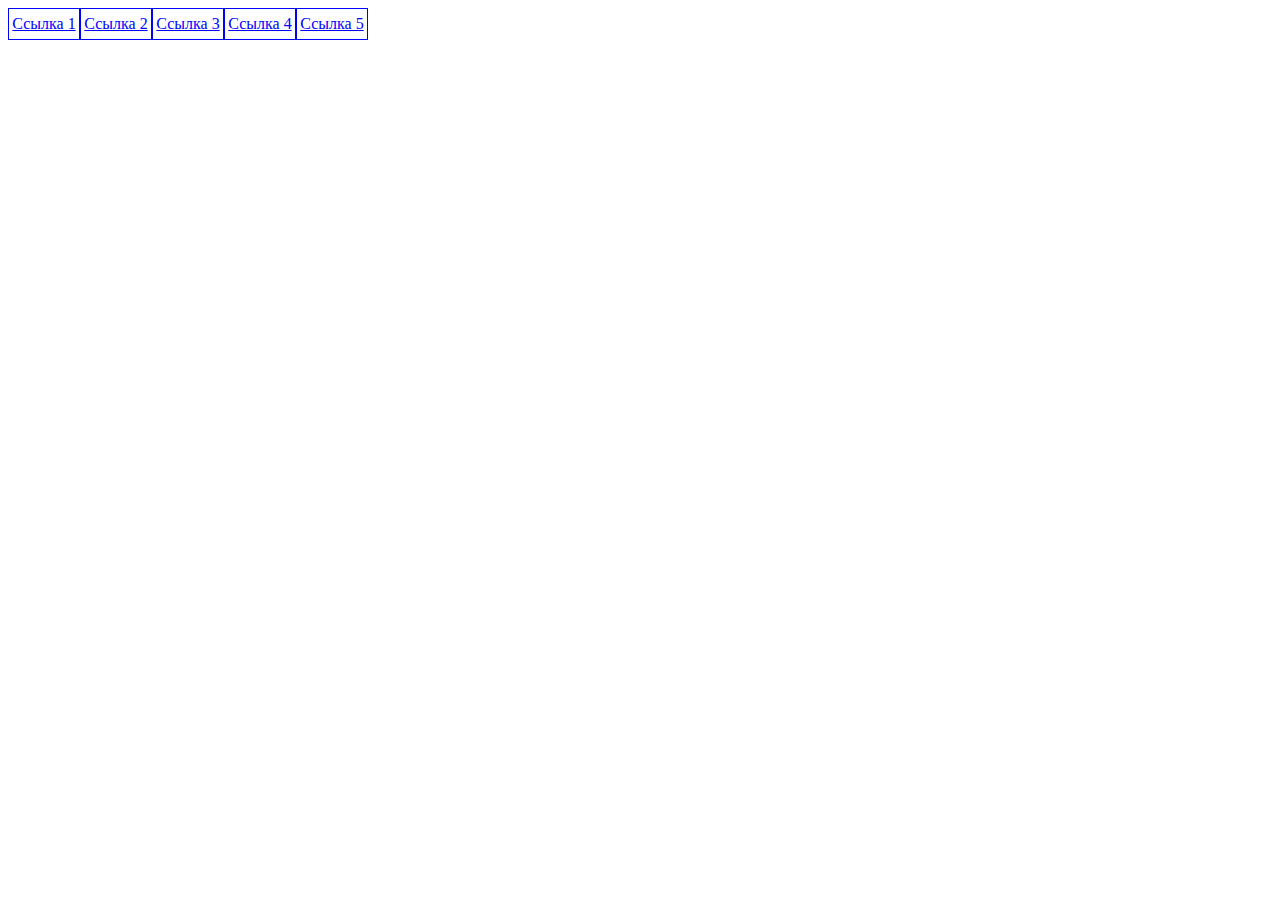
<file: index.html>
<html>
    <head><link rel="stylesheet"  href="style.css"></head>
    <body>
        <div class="links">
            <a href="" class="link">Ссылка 1</a>
            <a href="" class="link">Ссылка 2</a>
            <a href="" class="link">Ссылка 3</a>
            <a href="" class="link">Ссылка 4</a>
            <a href="" class="link">Ссылка 5</a>
        </div>
    </body>
</html>
</file>
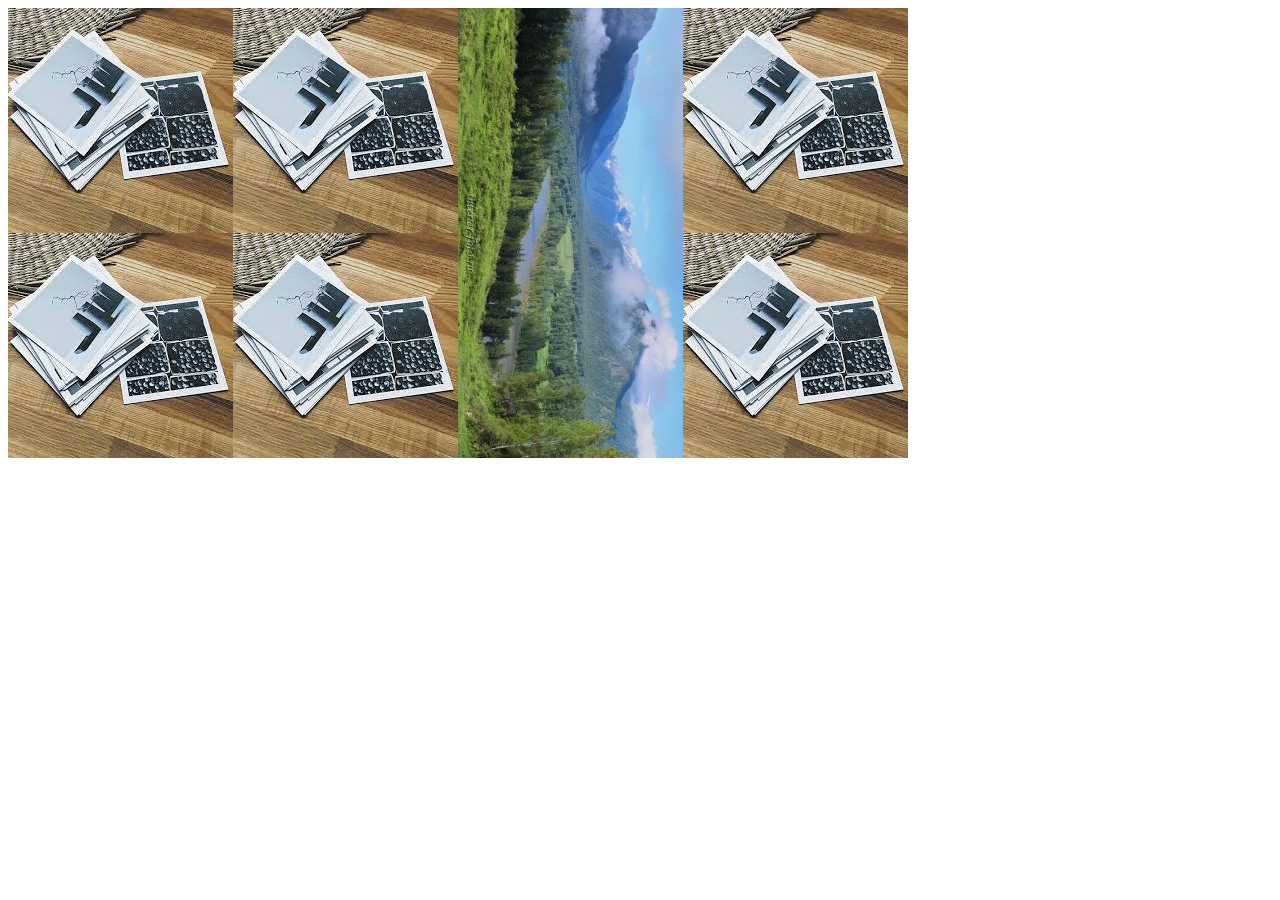
<file: HW10/index.html>
<html>
    <head>
        <link rel="stylesheet" href="style.css">
    </head>
    <body>
        <div class="grid">
            <div class="grid__item"><img src="images/загружено.jfif" alt=""></div>
            <div class="grid__item"><img src="images/загружено.jfif" alt=""></div>
            <div class="grid__item"><img src="images/panoramnaya-fotografiya-66071.jpg" alt=""></div>
            <div class="grid__item"><img src="images/загружено.jfif" alt=""></div>
            <div class="grid__item"><img src="images/загружено.jfif" alt=""></div>
            <div class="grid__item"><img src="images/загружено.jfif" alt=""></div>
            <div class="grid__item"><img src="images/загружено.jfif" alt=""></div>
            <!-- <div class="grid__item"><img src="images/загружено.jfif" alt=""></div> -->
        </div>
    </body>
</html>
</file>
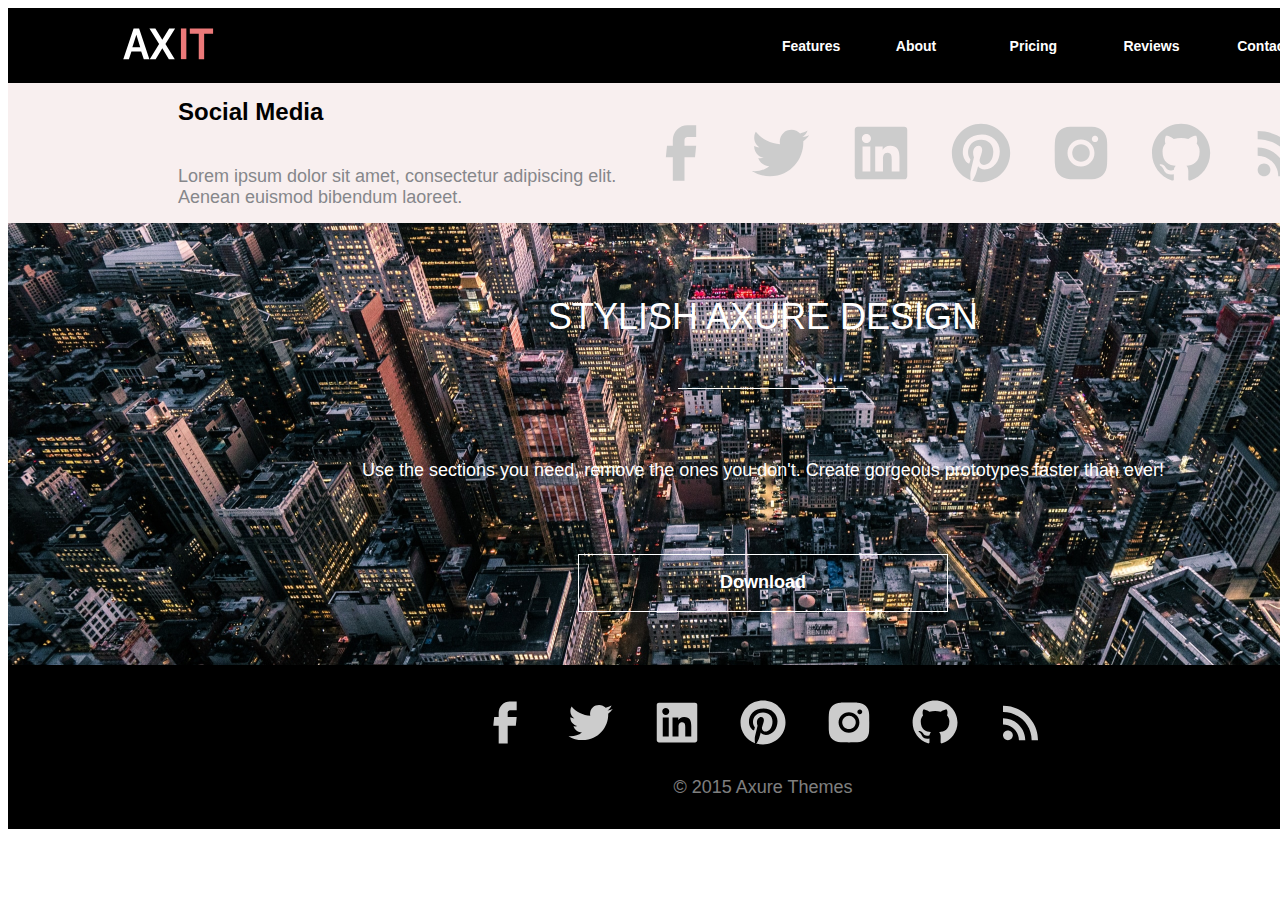
<file: HW7/index.html>
<html>
    <head><link rel="stylesheet" href="style.css"></head>
    <body>
        <header class="header">
            <div class="header-images">
                <img src="images/AXIT.svg" alt="" class="header-images__AX">
                <img src="images/AXIT (1).svg" alt="" class="header-images__IT">
            </div>
            <div class="header-nav">
                
                <a href="" class="header-nav__item">Features</a>
                <a href="" class="header-nav__item">About</a>
                <a href="" class="header-nav__item">Pricing</a>
                <a href="" class="header-nav__item">Reviews</a>
                <a href="" class="header-nav__item">Contact</a>
            </div>
        </header>
        <div class="main">
            <div class="main-media">
                <div class="social">
                <h2 class="main-media__title">
                    Social Media
                </h2>
                <h5 class="main-media__text">
                    Lorem ipsum dolor sit amet, consectetur adipiscing elit. <br>
                    Aenean euismod bibendum laoreet.
                </h5>
            </div>
            <div class="main-media__images">
                <img src="images/facebook_icon.svg" alt="" class="main-media__images_item">
                <img src="images/twitter_icon.svg" alt="" class="main-media__images_item">
                <img src="images/linkedin_icon.svg" alt="" class="main-media__images_item">
                <img src="images/pinterest_icon.svg" alt="" class="main-media__images_item">
                <img src="images/instagram_icon.svg" alt="" class="main-media__images_item">
                <img src="images/github_icon.svg" alt="" class="main-media__images_item">
                <img src="images/rss_icon.svg" alt="" class="main-media__images_item">
            </div>
            </div>
             <div class="main-banner__black">
           <div class="main-banner">
           
            <h2 class="main-banner__title">STYLISH AXURE DESIGN</h2>
            <div class="main-banner__underline"></div>
            <h5 class="main-banner__text">Use the sections you need, remove the ones you don't.  Create gorgeous prototypes faster than ever!</h5>
            <button class="main-banner__btn">Download</button>
           </div></div>
            </div>
            
        </div>
        <div class="footer">
            <div class="footer-media__images">
                <img src="images/facebook_icon.svg" alt="" class="footer-media__images_item">
                <img src="images/twitter_icon.svg" alt="" class="footer-media__images_item">
                <img src="images/linkedin_icon.svg" alt="" class="footer-media__images_item">
                <img src="images/pinterest_icon.svg" alt="" class="footer-media__images_item">
                <img src="images/instagram_icon.svg" alt="" class="footer-media__images_item">
                <img src="images/github_icon.svg" alt="" class="footer-media__images_item">
                <img src="images/rss_icon.svg" alt="" class="footer-media__images_item">
            </div>
            <div class="footer__text">
                © 2015 Axure Themes
            </div>
        </div>
    </body>
</html>
</file>
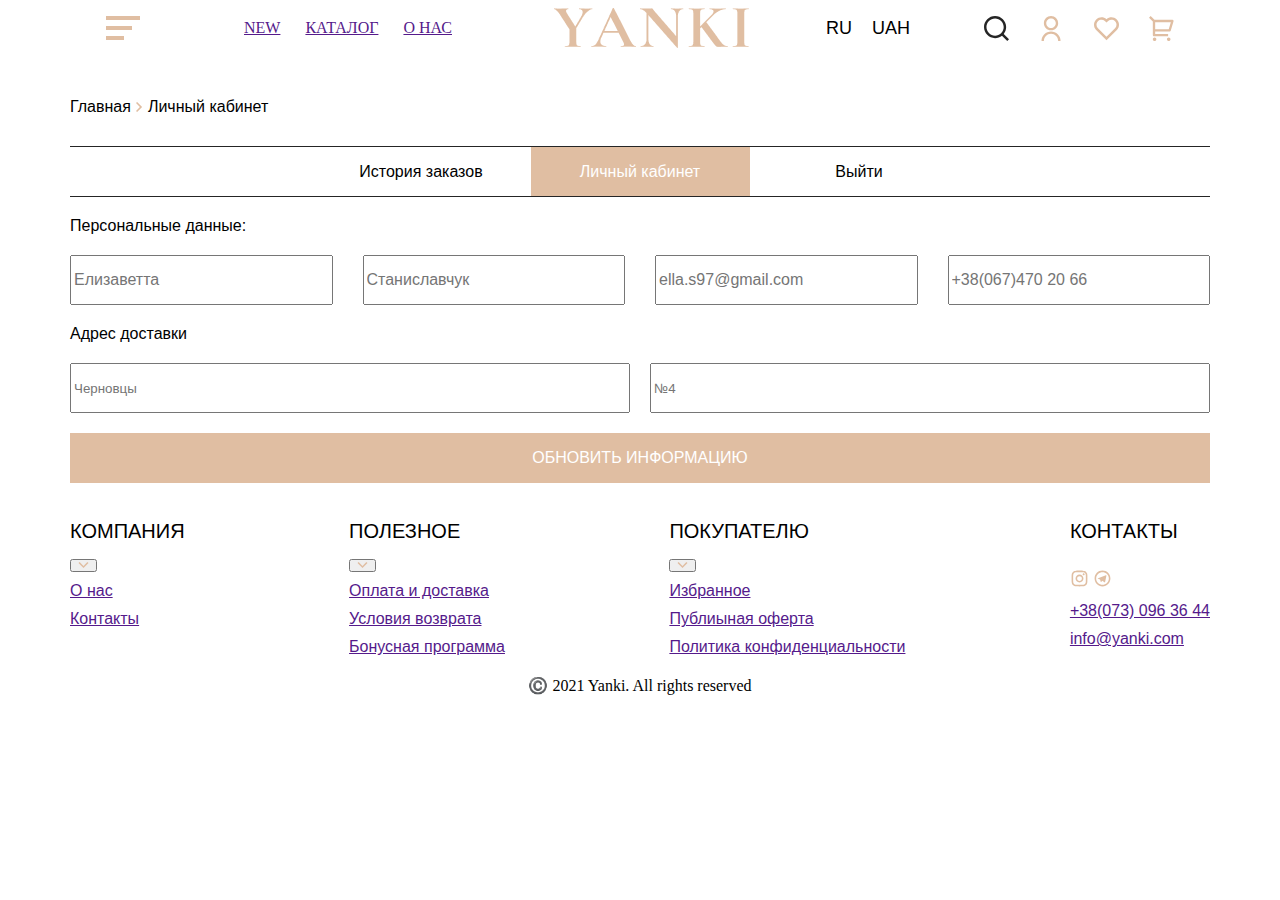
<file: HW9/index.html>
<html>
    <head>
        <link rel="stylesheet" href="style.css">
        <meta>
    </head>
    <body>
        <div class="main">
            <div class="header">
                <img src="images/Group 1.svg" alt="" class="header__burger">
                <div class="header__nav">
                    <a href="" class="header__nav_link">NEW</a>
                    <a href="" class="header__nav_link">КАТАЛОГ</a>
                    <a href="" class="header__nav_link">О НАС</a>
                </div>
                <img src="images/YANKI.png" alt="" class="header__name">
                <div class="header__menu">
                    <div class="header__menu_lng">RU</div>
                    <div class="header__menu_money">UAH</div>
                </div>
                <div class="header__images">
                    <img src="images/Group 2.svg" alt="" class="header__images_item lup">
                    <img src="images/Frame.svg" alt="" class="header__images_item person">
                    <img src="images/Frame (1).svg" alt="" class="header__images_item">
                    <img src="images/Frame (2).svg" alt="" class="header__images_item">
                </div>
            </div>
            <div class="content">
                <div class="path">
                    <div class="path__gl">Главная</div>
                    <img src="images/Vector (9).svg" alt="" class="path__img">
                    <div class="path__lk">Личный кабинет</div>
                </div>
                <div class="main__buttons">
                    <div class="main__btn">История заказов</div>
                    <div class="main__btn main__btn_active">Личный кабинет</div>
                    <div class="main__btn">Выйти</div>
                </div>
            </div>
            <div class="personal">
                <div class="personal__text">Персональные данные:</div>
                <div class="personal__inputs">
                    <input class="input" type="text" placeholder="Елизаветта">
                    <input class="input" type="text" placeholder="Станиславчук">

                    <input class="input" type="text" placeholder="ella.s97@gmail.com">
                    <input class="input" type="text" placeholder="+38(067)470 20 66">

                </div>
            </div>
            <div class="adress">
                <div class="adress__text">Адрес доставки</div>
                <div class="adress__inputs">
                    <input class="adress__inputs_item" type="text" placeholder="Черновцы">
                    <input class="adress__inputs_item" type="text" placeholder="№4">

                </div>
            </div>
            <button class="main__button">ОБНОВИТЬ ИНФОРМАЦИЮ</button>
            <div class="footer">
                <div class="footer__col">
                    <div class="footer__col_name-row">
                        <h2 class="footer__col_name">КОМПАНИЯ</h2>
                        <button class="btn"> <img src="images/Vector (13).svg" alt="" class="footer__col_name-row-img"></button>                    </div>
                    <a href="" class="footer__col_item">О нас</a>
                    <a href="" class="footer__col_item">Контакты</a>
                </div>
                
                    <div class="footer__col">
                        <div class="footer__col_name-row">
                            <h2 class="footer__col_name">ПОЛЕЗНОЕ</h2>
                            <button class="btn"> <img src="images/Vector (13).svg" alt="" class="footer__col_name-row-img"></button>                        </div>
                        <a href="" class="footer__col_item">Оплата и доставка</a>
                        <a href="" class="footer__col_item">Условия возврата</a>
                        <a href="" class="footer__col_item">Бонусная программа</a>

                    </div>
        
                
                    <div class="footer__col">
                        <div class="footer__col_name-row">
                            <h2 class="footer__col_name">ПОКУПАТЕЛЮ</h2>
                           <button class="btn"> <img src="images/Vector (13).svg" alt="" class="footer__col_name-row-img"></button>
                        </div>
                        <a href="" class="footer__col_item">Избранное</a>
                        <a href="" class="footer__col_item">Публиыная оферта</a>
                        <a href="" class="footer__col_item">Политика конфиденциальности</a>

                    </div>
                
                <div class="footer__col">
                    <div class="footer__col_name-row footer__col_name-row-kont">
                        <h2 class="footer__col_name footer__col_name-kont">КОНТАКТЫ</h2>
                    </div>
                    <div class="footer__images footer__images-kont">
                        <img src="images/Frame (3).svg" alt="" class="footer__images_item">
                        <img src="images/Frame (4).svg" alt="" class="footer__images_item">
                    </div>
                    <a href="" class="footer__col_item footer__col_item-kont">+38(073) 096 36 44</a>
                    <a href="" class="footer__col_item footer__col_item-kont">info@yanki.com</a>

                </div>
            </div>
            <div class="last__text">©️ 2021 Yanki. All rights reserved</div>
        </div>
    </body>
</html>
</file>
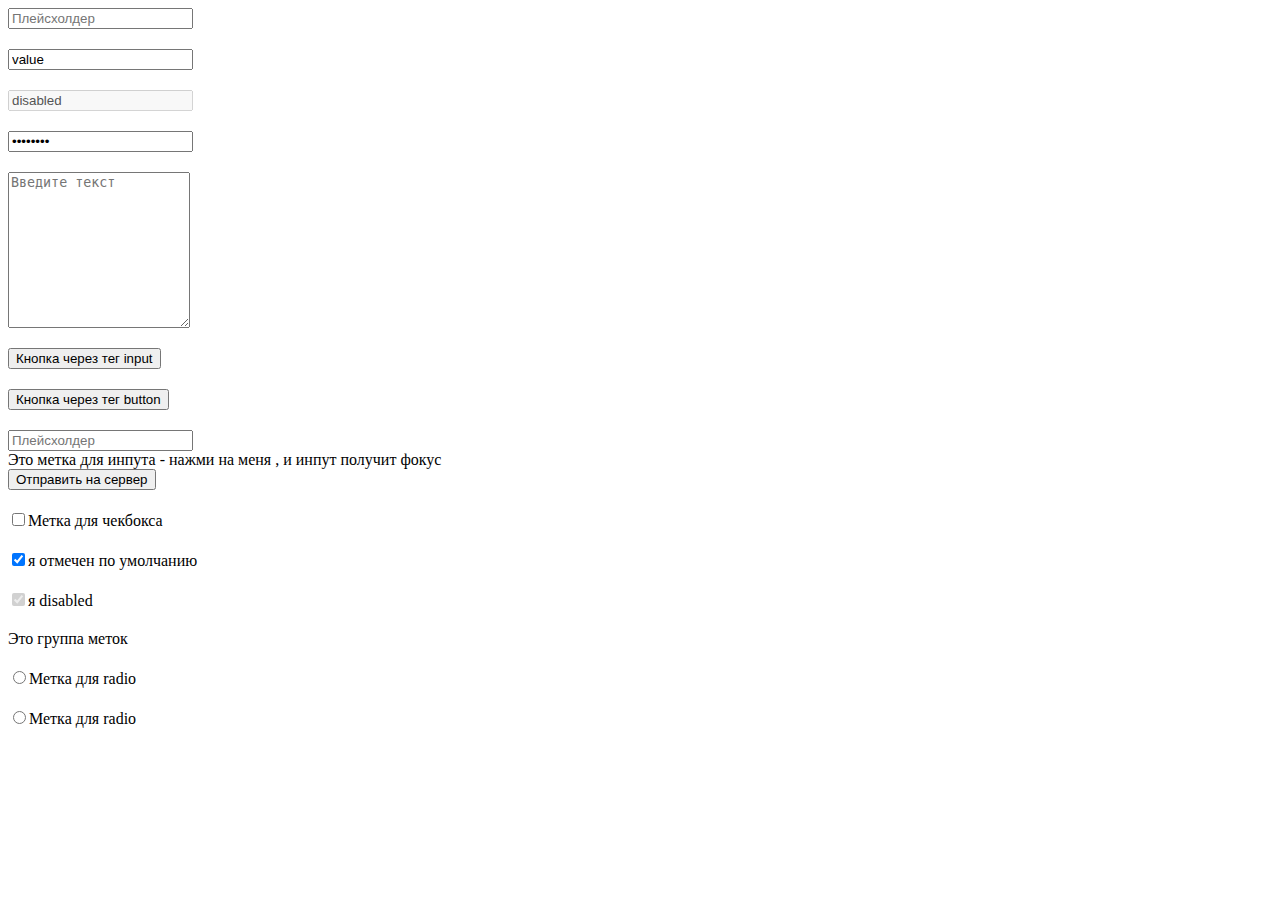
<file: Lesson8/index.html>
<html>
    <head><link rel="stylesheet"  href="style.css"></head>
    <body>
        <div class="main">
            <form action="" class="main-form">
                <div class="form-exemple">
                    <input type="text" name="first" placeholder="Плейсхолдер">
                </div>
                <div class="form-exemple">
                    <input type="text" name="second" value="value">
                </div>
                <div class="form-exemple">
                    <input type="text" name="three" value="disabled" disabled>
                </div>
                <div class="form-exemple">
                    <input type="password" name="four" value="disabled" >
                </div>
                <div class="form-exemple">
                    <textarea name="five" placeholder="Введите текст" id="" cols="20" rows="10"></textarea>
                </div>
                <div class="form-exemple">
                    <input type="button" name="six" value="Кнопка через тег input" >
                </div>
                <div class="form-exemple">
                    <button class="seven">Кнопка через тег button</button>
                </div>
                <div class="main-second">
                    <div class="form-exemple">
                        <input type="text" name="eight" id="eight" placeholder="Плейсхолдер">
                    </div>
                    <label for="eight">Это метка для инпута - нажми на меня , и инпут получит фокус</label>
                    <div class="form-exemple">
                        <button type="submit" name="nine" class="nine"  >Отправить на сервер</button>
                    </div>
                </div>
                <div class="main-theard">
                    <label><input type="checkbox" value="">Метка для чекбокса</label>
                    <label><input type="checkbox" checked>я отмечен по умолчанию</label>
                    <label><input type="checkbox" checked disabled>я disabled</label>
                </div>
                <div class="main-four">
                    <div class="">Это группа меток</div>
                    <label><input type="radio" name="radioGroup">Метка для radio</label>
                    <label><input type="radio" name="radioGroup">Метка для radio</label>
                </div>
            </form>

        </div>
    </body>
</html>
</file>
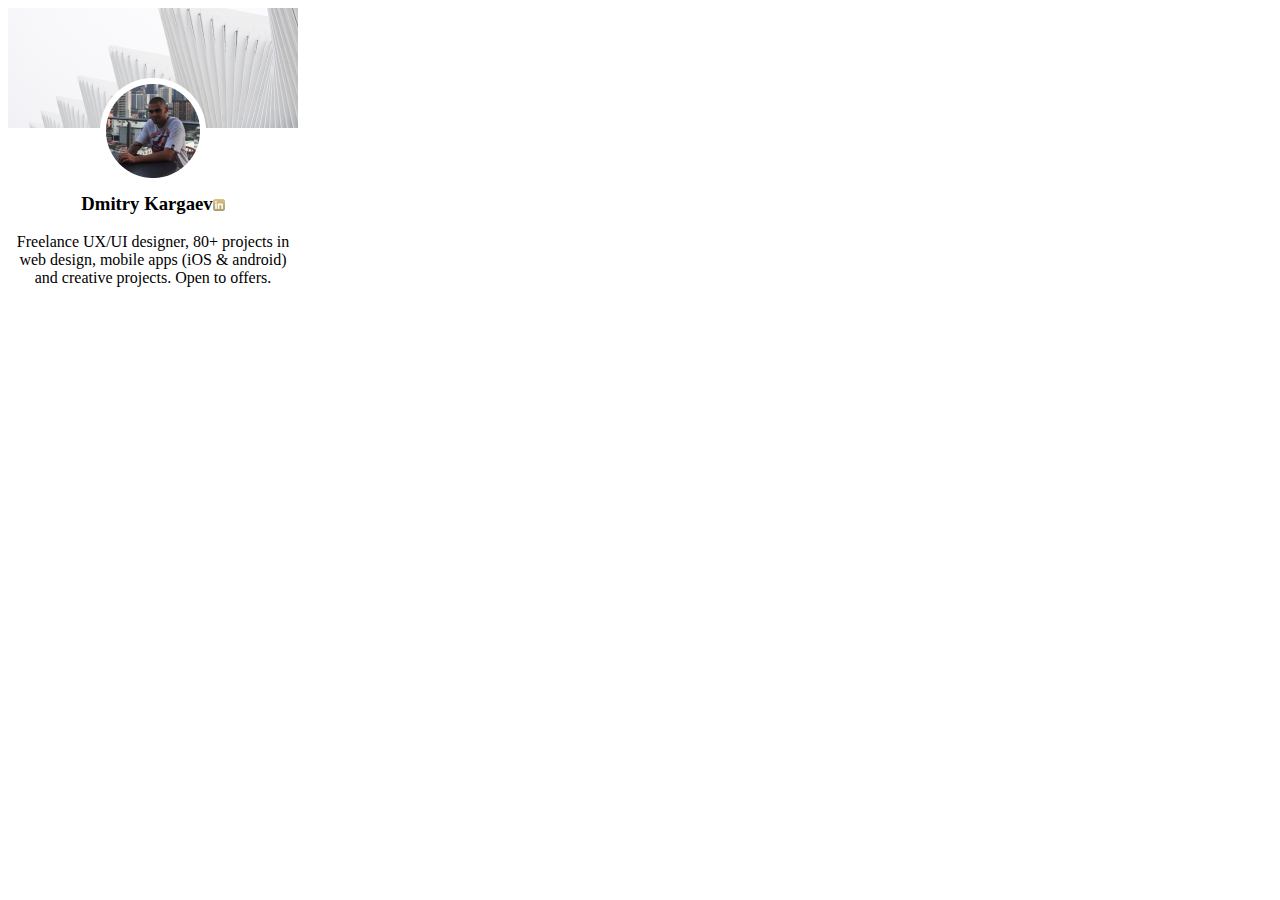
<file: linkedin/index.html>
<html>
    <head><link rel="stylesheet"  href="style.css"></head>
    <body>
        <div class="main">
            <img src="images/Rectangle 3.png" alt="" class="back-img">
            <img src="images/Ellipse.png" alt="" class="ava">
            <div class="main-name">
                <h3 class="name">Dmitry Kargaev</h3>
                <img src="images/Logo.png" alt="" class="logo">
            </div>
            <div class="descr">Freelance UX/UI designer, 80+ projects in web design, mobile apps (iOS & android) and creative projects. Open to offers.</div>
        </div>
    </body>
</html>
</file>
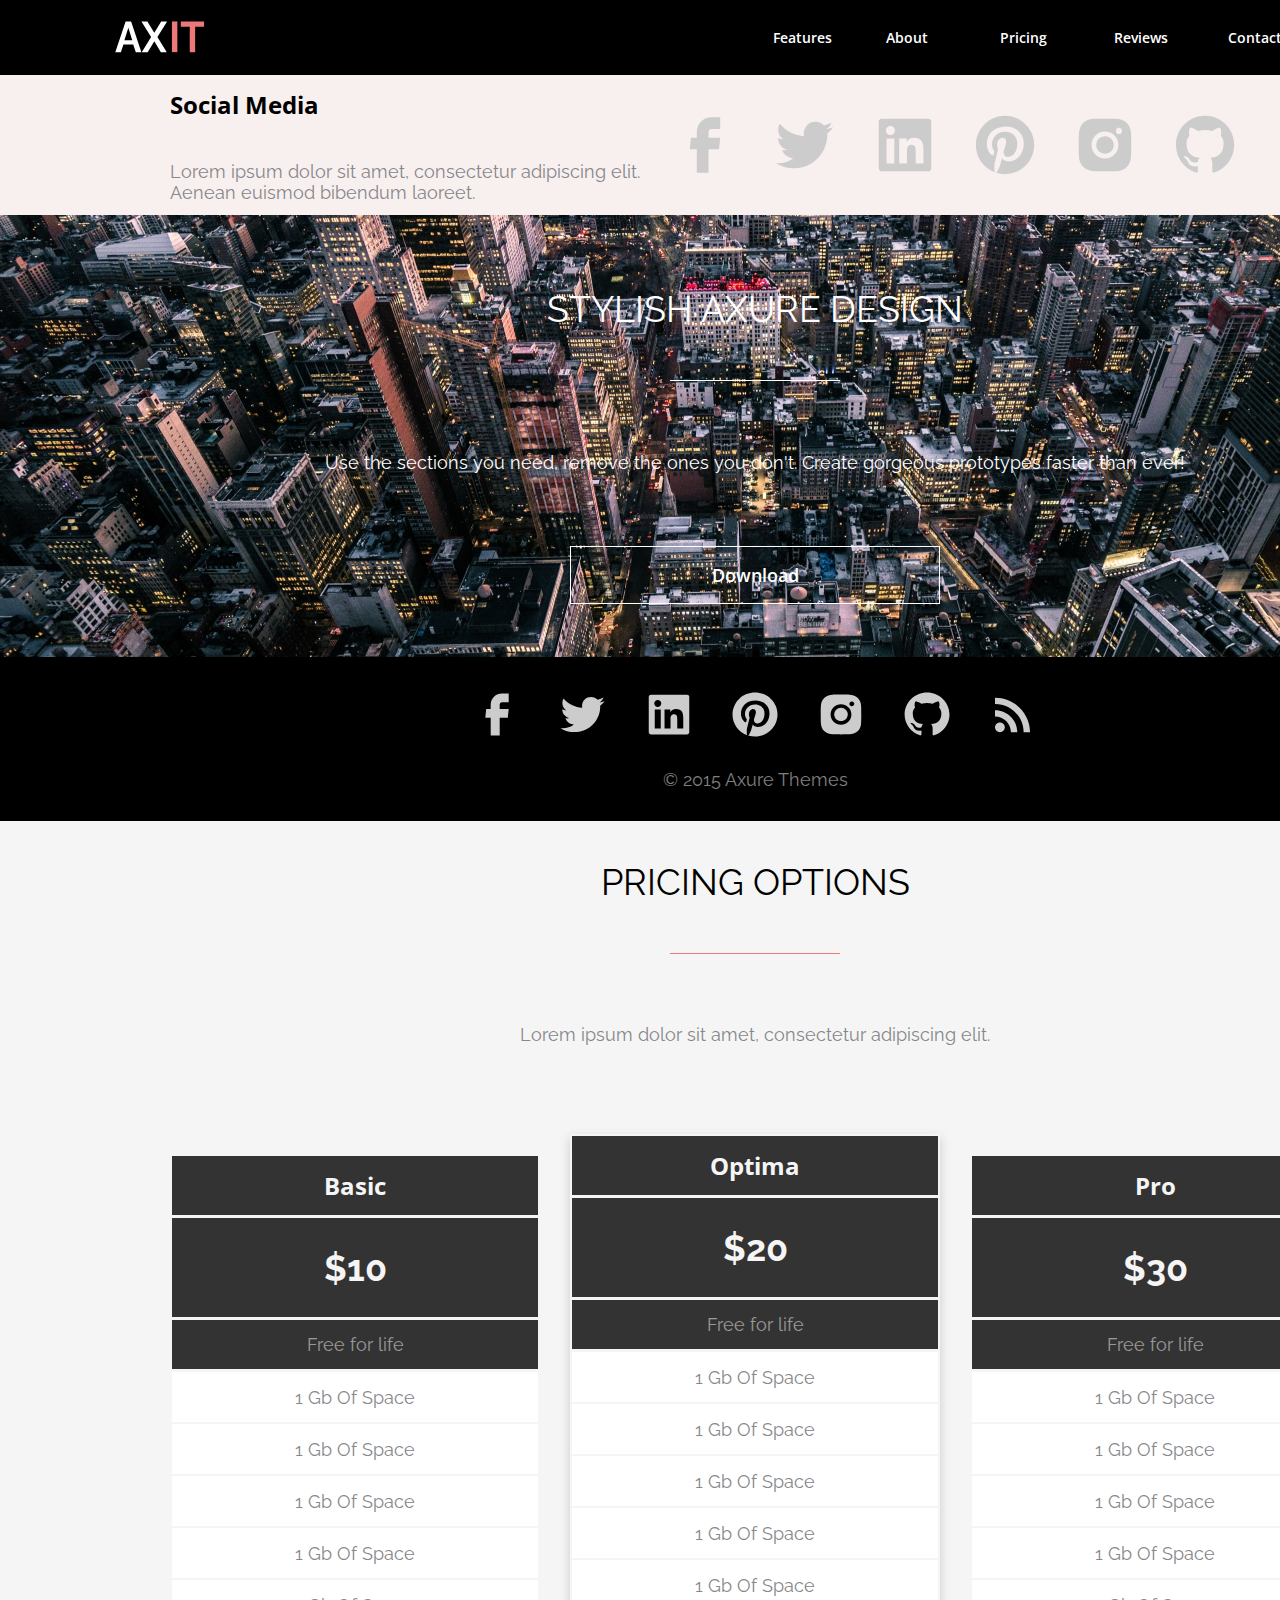
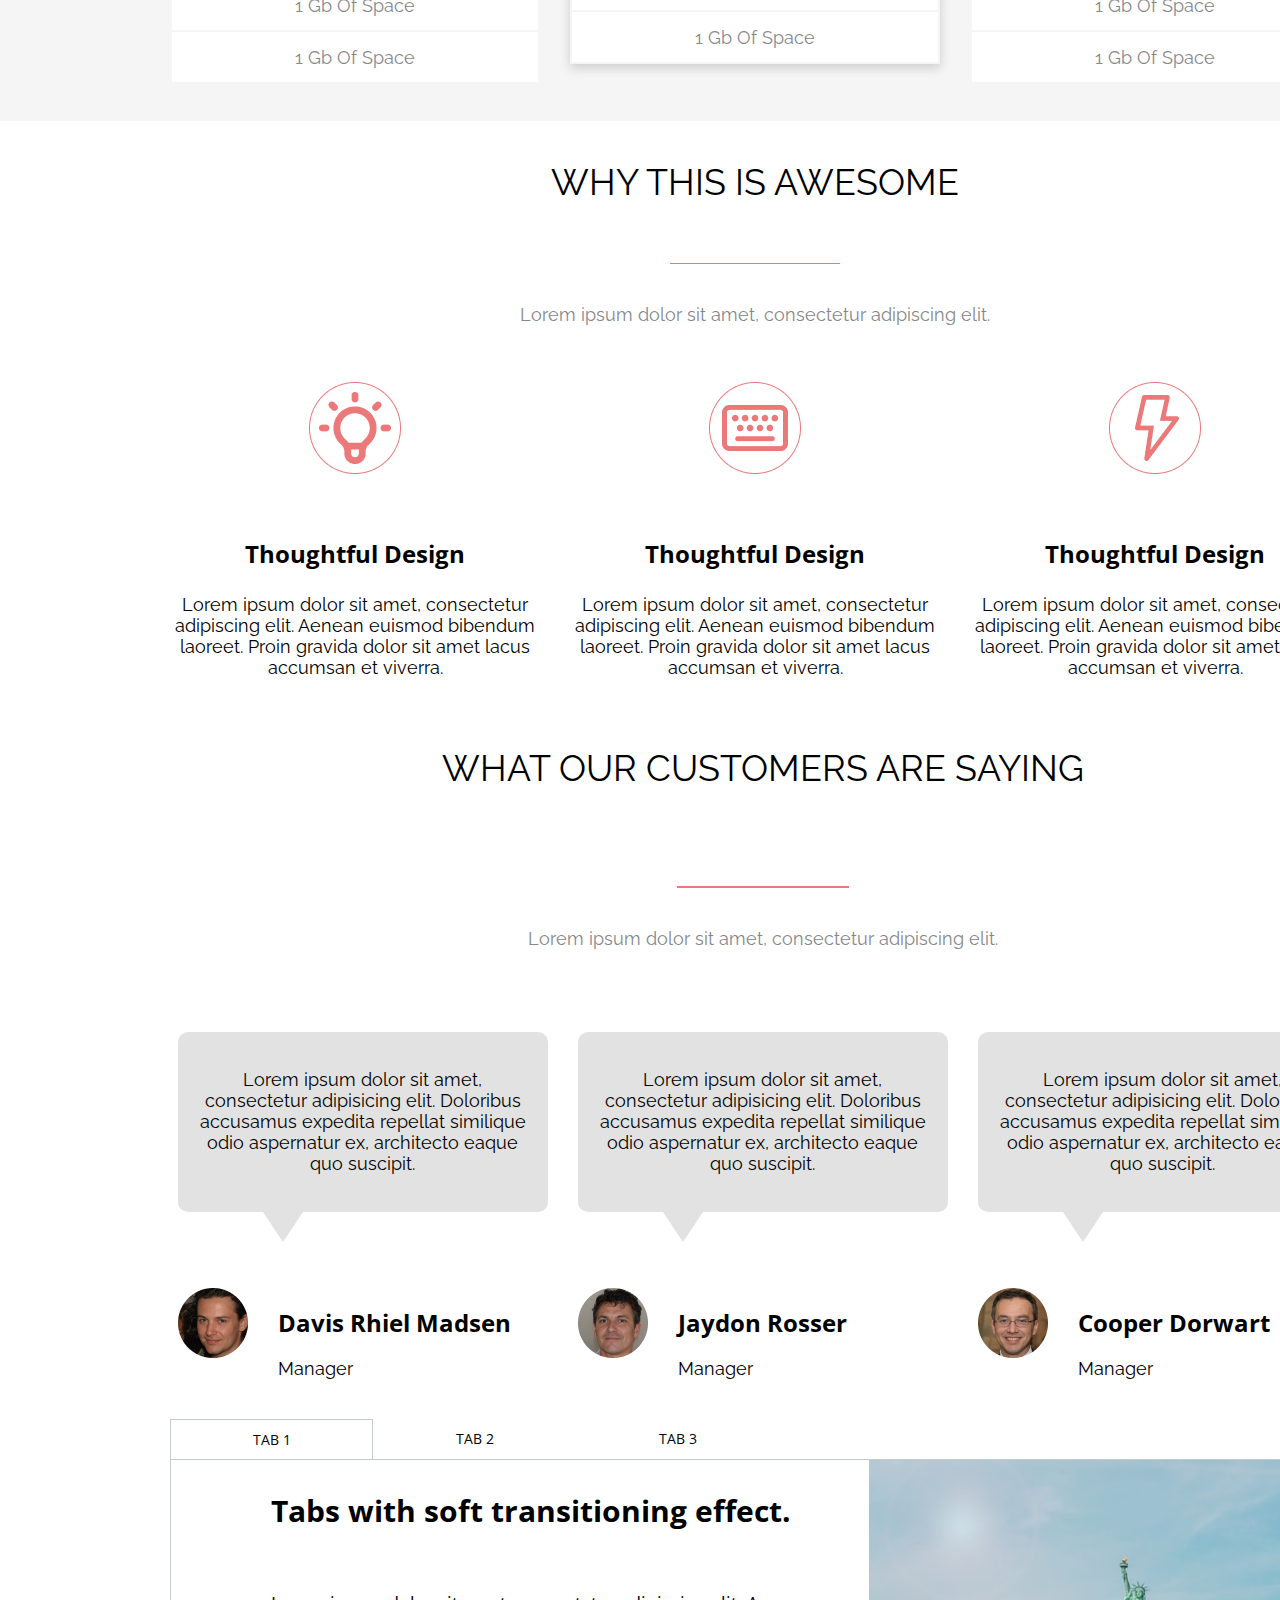
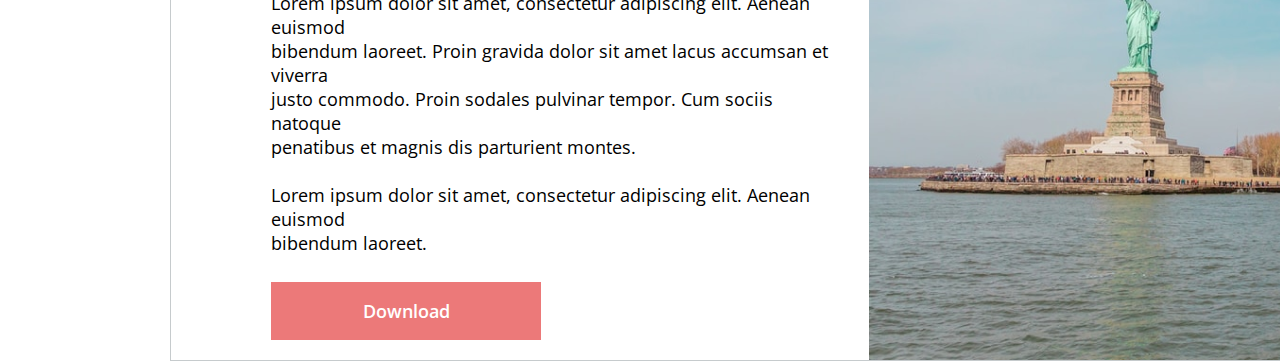
<file: HW9/ex1/index.html>
<html>
    <head><link rel="stylesheet" href="style.css">
        <meta name="viewport" content="width=device-width, initial-scale=1.0"></head>
    <body>
        <header class="header">
            <div class="header-images">
                <img src="images/AXIT.svg" alt="" class="header-images__AX">
                <img src="images/AXIT (1).svg" alt="" class="header-images__IT">
            </div>
            <div class="header-nav">
                
                <a href="" class="header-nav__item">Features</a>
                <a href="" class="header-nav__item">About</a>
                <a href="" class="header-nav__item">Pricing</a>
                <a href="" class="header-nav__item">Reviews</a>
                <a href="" class="header-nav__item">Contact</a>
            </div>
        </header>
        <div class="main">
            <div class="main-media">
                <div class="social">
                <h2 class="main-media__title">
                    Social Media
                </h2>
                <h5 class="main-media__text">
                    Lorem ipsum dolor sit amet, consectetur adipiscing elit. <br>
                    Aenean euismod bibendum laoreet.
                </h5>
            </div>


            <div class="main-media__images">
                <img src="images/facebook_icon.svg" alt="" class="main-media__images_item">
                <img src="images/twitter_icon.svg" alt="" class="main-media__images_item">
                <img src="images/linkedin_icon.svg" alt="" class="main-media__images_item">
                <img src="images/pinterest_icon.svg" alt="" class="main-media__images_item">
                <img src="images/instagram_icon.svg" alt="" class="main-media__images_item">
                <img src="images/github_icon.svg" alt="" class="main-media__images_item">
                <img src="images/rss_icon.svg" alt="" class="main-media__images_item">
            </div>
            </div>
             <div class="main-banner__black">
           <div class="main-banner">
           
            <h2 class="main-banner__title">STYLISH AXURE DESIGN</h2>
            <div class="main-banner__underline"></div>
            <h5 class="main-banner__text">Use the sections you need, remove the ones you don't.  Create gorgeous prototypes faster than ever!</h5>
            <button class="main-banner__btn">Download</button>
           </div></div>
            </div>
            
        </div>
        <div class="footer">
            <div class="footer-media__images">
                <img src="images/facebook_icon.svg" alt="" class="footer-media__images_item">
                <img src="images/twitter_icon.svg" alt="" class="footer-media__images_item">
                <img src="images/linkedin_icon.svg" alt="" class="footer-media__images_item">
                <img src="images/pinterest_icon.svg" alt="" class="footer-media__images_item">
                <img src="images/instagram_icon.svg" alt="" class="footer-media__images_item">
                <img src="images/github_icon.svg" alt="" class="footer-media__images_item">
                <img src="images/rss_icon.svg" alt="" class="footer-media__images_item">
            </div>
            <div class="footer__text">
                © 2015 Axure Themes
            </div>
        </div>
        
        <div class="pricing">
            <h1 class="pricing__title">pricing options</h1>
            <div class="pricing__line"></div>
            <h5 class="pricing__discr">Lorem ipsum dolor sit amet, consectetur adipiscing elit.</h5>
            <div class="pricing__tables">
                <table class="pricing__table pricing__table_non-active">
                    <tr><td class="variant">Basic</td></tr>
                    <tr><td class="price">$10</td></tr>
                    <tr><td class="free">Free for life</td></tr>
                    <tr><td class="row">1 Gb Of Space</td></tr>
                    <tr><td class="row">1 Gb Of Space</td></tr>
                    <tr><td class="row">1 Gb Of Space</td></tr>
                    <tr><td class="row">1 Gb Of Space</td></tr>
                    <tr><td class="row">1 Gb Of Space</td></tr>
                    <tr><td class="row">1 Gb Of Space</td></tr>
                </table>
                <table class="pricing__table pricing__table_active">
                    <tr><td class="variant">Optima</td></tr>
                    <tr><td class="price">$20</td></tr>
                    <tr><td class="free">Free for life</td></tr>
                    <tr><td class="row">1 Gb Of Space</td></tr>
                    <tr><td class="row">1 Gb Of Space</td></tr>
                    <tr><td class="row">1 Gb Of Space</td></tr>
                    <tr><td class="row">1 Gb Of Space</td></tr>
                    <tr><td class="row">1 Gb Of Space</td></tr>
                    <tr><td class="row">1 Gb Of Space</td></tr>
                </table>
                <table class="pricing__table pricing__table_non-active">
                    <tr><td class="variant">Pro</td></tr>
                    <tr><td class="price">$30</td></tr>
                    <tr><td class="free">Free for life</td></tr>
                    <tr><td class="row">1 Gb Of Space</td></tr>
                    <tr><td class="row">1 Gb Of Space</td></tr>
                    <tr><td class="row">1 Gb Of Space</td></tr>
                    <tr><td class="row">1 Gb Of Space</td></tr>
                    <tr><td class="row">1 Gb Of Space</td></tr>
                    <tr><td class="row">1 Gb Of Space</td></tr>
                </table>
            </div>
        </div>

        <div class="why">
            <div class="first">
                <header class="first__header first__header_big">WHY THIS IS AWESOME</header>
                <div class="first__header first__header_sep"></div>
                <p class="first__header first__header_small">Lorem ipsum dolor sit amet, consectetur adipiscing elit.</p>
            </div>
            <div class="second">
                <div class="second-one">
                    <img class="second-one__img second-one__img_lamp" src="images/about_icon_1.png">
                    <h3 class="second-one__h3 second-one__h3_big">Thoughtful Design</h3>
                    <p class="second-one__p second-one__p_small">Lorem ipsum dolor sit amet, consectetur 
                        adipiscing 
                        elit. Aenean euismod bibendum laoreet. 
                        Proin gravida  dolor sit amet lacus
                         accumsan et viverra.</p>
                </div>
                <div class="second-two">
                    <img class="second-two__img second-two__img_keyboard" src="images/about_icon_2.png">
                    <h3 class="second-two__h3 second-two__h3_big">Thoughtful Design</h3>
                    <p class="second-two__p second-two__p_small">Lorem ipsum dolor sit amet, consectetur 
                        adipiscing 
                        elit. Aenean euismod bibendum laoreet. 
                        Proin gravida  dolor sit amet lacus
                         accumsan et viverra.</p>
                </div>
                <div class="second-three">
                    <img class="second-three__img second-three__img_blitz" src="images/about_icon_3.png">
                    <h3 class="second-three__h3 second-three__h3_big">Thoughtful Design</h3>
                    <p class="second-three__p second-three__p_small">Lorem ipsum dolor sit amet, consectetur 
                        adipiscing 
                        elit. Aenean euismod bibendum laoreet. 
                        Proin gravida  dolor sit amet lacus
                         accumsan et viverra.</p>
                </div>
            </div>
        </div>
        
       
        <div class="customers">
            <div class="customers-title">
                <h2 class="customers-title__h2">what our customers are saying</h2>
                <div class="customers-title__underline"></div>
                <h5 class="customers-title__h5">Lorem ipsum dolor sit amet, consectetur adipiscing elit.</h5>
            </div>
            <div class="customers-quote">
                <div class="quote">
                    <div class="quote__text">Lorem ipsum dolor sit amet,<br> 
                        consectetur adipisicing elit. Doloribus <br>
                        accusamus expedita repellat similique <br>
                        odio aspernatur ex, architecto eaque <br>
                        quo suscipit.</div>
                        <div class="quote__treangle"></div>
                        <div class="quote__person">
                            <img src="images/Madsen.png" alt="" class="quote__person_img">
                            <div class="quote__person_name">Davis Rhiel Madsen</div>
                        </div>
                        <div class="quote__job">Manager</div>
                </div>
                <div class="quote"> 
                    <div class="quote__text">Lorem ipsum dolor sit amet,<br> 
                        consectetur adipisicing elit. Doloribus <br>
                        accusamus expedita repellat similique <br>
                        odio aspernatur ex, architecto eaque <br>
                        quo suscipit.</div>
                        <div class="quote__treangle"></div>
                    <div class="quote__person">
                        <img src="images/Rosser.png" alt="" class="quote__person_img">
                        <div class="quote__person_name">Jaydon Rosser</div>
                    </div>
                    <div class="quote__job">Manager</div></div>
                <div class="quote">
                     <div class="quote__text">Lorem ipsum dolor sit amet,<br> 
                        consectetur adipisicing elit. Doloribus <br>
                        accusamus expedita repellat similique <br>
                        odio aspernatur ex, architecto eaque <br>
                        quo suscipit.</div>
                        <div class="quote__treangle"></div>
                    <div class="quote__person">
                        <img src="images/Dorwart.png" alt="" class="quote__person_img">
                        <div class="quote__person_name">Cooper Dorwart</div>
                    </div>
                    <div class="quote__job">Manager</div></div>
            </div>
        </div>

        <div class="TABS_">
            <div class="TABS_-tabs">
                <button class="tabs tab_1">tab 1</button>
                <button class="tabs tab_2">tab 2</button>
                <button class="tabs tab_3">tab 3</button>
            </div>
            <div class="info">
                <div class="info-text">
                    <h3 class="info-text__h3 info-text__h3_bold">Tabs with soft transitioning effect.</h3>
                    <h5 class="info-text__h5 info-text__h5_small">Lorem ipsum dolor sit amet, consectetur adipiscing elit. Aenean euismod 
                        <br>bibendum laoreet. Proin gravida dolor sit amet lacus accumsan et viverra 
                        <br>justo commodo. Proin sodales pulvinar tempor. Cum sociis natoque 
                        <br>penatibus et magnis dis parturient montes.
                        <br>
                        <br>Lorem ipsum dolor sit amet, consectetur adipiscing elit. Aenean euismod 
                        <br>bibendum laoreet.</h5>
                        <button class="info-text__btn info-text__btn_orange">Download</button>
                </div>
                <div class="info_img">
                    <img class="info-img__img info-img__img_big" src="images/Rectangle 111.png">
                </div>
            </div>
        </div>

       


    </body>
</html>
</file>
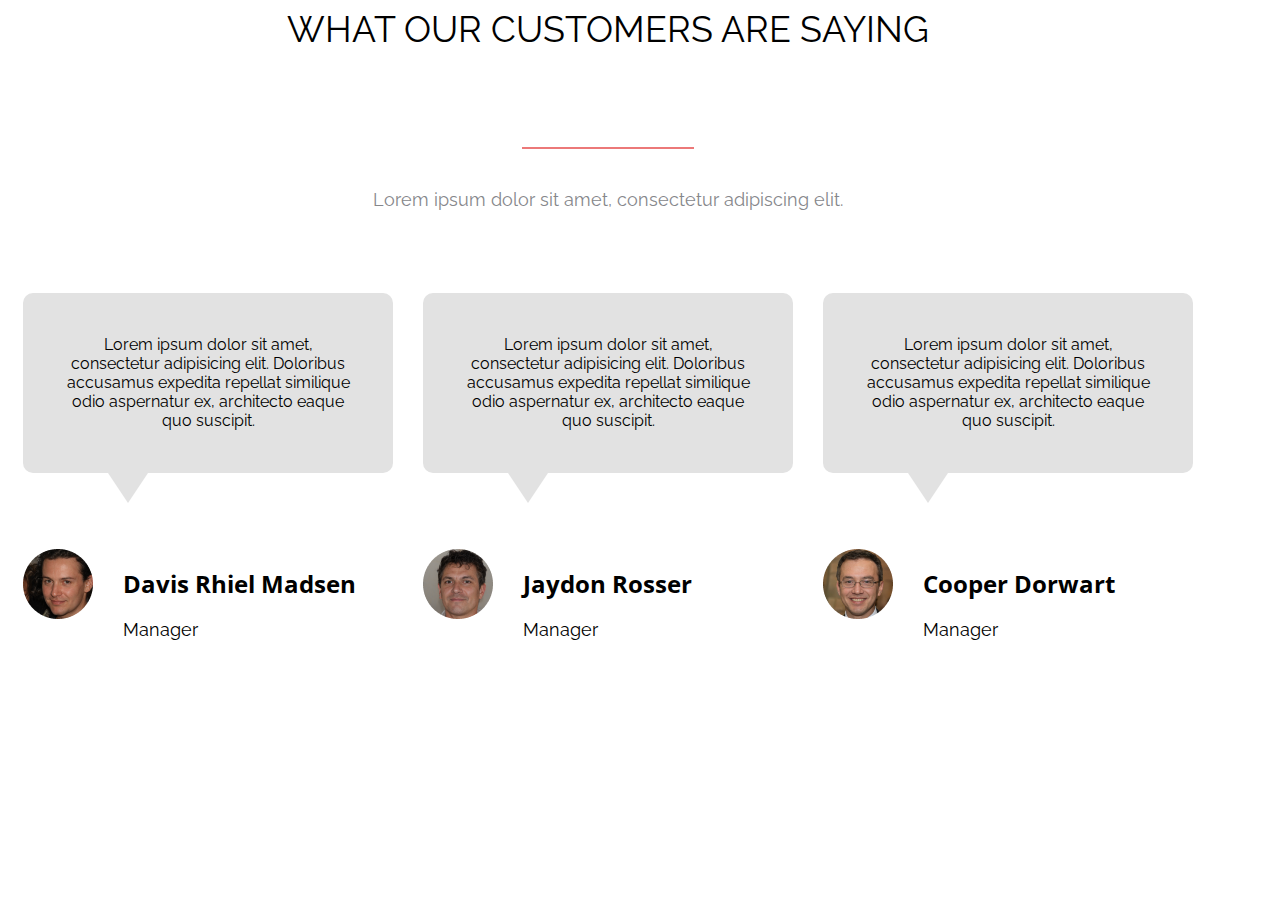
<file: index2.html>
<html>
    <head><link rel="stylesheet"  href="style2.css"></head>
    <body>
        <div class="main">
            <div class="main-title">
                <h2 class="main-title__h2">what our customers are saying</h2>
                <div class="main-title__underline"></div>
                <h5 class="main-title__h5">Lorem ipsum dolor sit amet, consectetur adipiscing elit.</h5>
            </div>
            <div class="main-quote">
                <div class="quote">
                    <div class="quote__text">Lorem ipsum dolor sit amet,<br> 
                        consectetur adipisicing elit. Doloribus <br>
                        accusamus expedita repellat similique <br>
                        odio aspernatur ex, architecto eaque <br>
                        quo suscipit.</div>
                        <div class="quote__treangle"></div>
                        <div class="quote__person">
                            <img src="images/Madsen.png" alt="" class="quote__person_img">
                            <div class="quote__person_name">Davis Rhiel Madsen</div>
                        </div>
                        <div class="quote__job">Manager</div>
                </div>
                <div class="quote"> 
                    <div class="quote__text">Lorem ipsum dolor sit amet,<br> 
                        consectetur adipisicing elit. Doloribus <br>
                        accusamus expedita repellat similique <br>
                        odio aspernatur ex, architecto eaque <br>
                        quo suscipit.</div>
                        <div class="quote__treangle"></div>
                    <div class="quote__person">
                        <img src="images/Rosser.png" alt="" class="quote__person_img">
                        <div class="quote__person_name">Jaydon Rosser</div>
                    </div>
                    <div class="quote__job">Manager</div></div>
                <div class="quote">
                     <div class="quote__text">Lorem ipsum dolor sit amet,<br> 
                        consectetur adipisicing elit. Doloribus <br>
                        accusamus expedita repellat similique <br>
                        odio aspernatur ex, architecto eaque <br>
                        quo suscipit.</div>
                        <div class="quote__treangle"></div>
                    <div class="quote__person">
                        <img src="images/Dorwart.png" alt="" class="quote__person_img">
                        <div class="quote__person_name">Cooper Dorwart</div>
                    </div>
                    <div class="quote__job">Manager</div></div>
            </div>
        </div>
    </body>
</html>
</file>
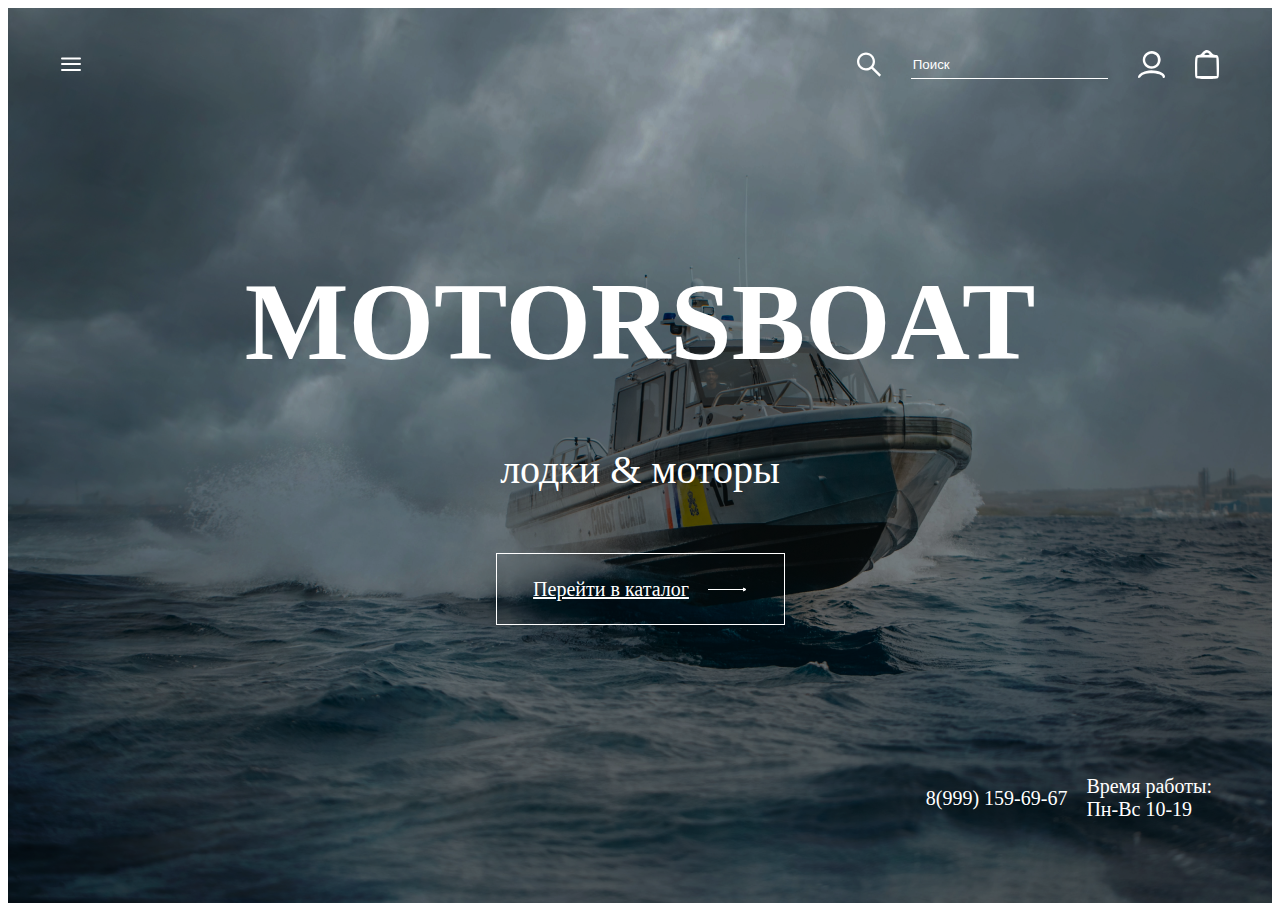
<file: index3.html>
<html>
    <head><link rel="stylesheet"  href="style3.css"></head>
    <body>
        <div class="main">
            <div class="header">
                <img src="images2/Group 9 (1).svg" alt="" class="header__menu">
                <div class="header__search">
                    <img src="images2/Vector.svg" alt="" class="header__search_lupa">
                    <input class="header__search_text-field" type="text" id="name" name="name" placeholder="Поиск" />
                    <img src="images2/image 25 (Traced).svg" alt="" class="header__search_person">
                    <img src="images2/image 26 (Traced).svg" alt="" class="header__search_pack">
                </div>
            </div>
            <div class="title">
                <h1 class="title__h1">motorsboat</h1>
                <div class="title__h4">лодки & моторы</div>
                <a href="" class="title__link">Перейти в каталог <img src="images2/Vector 1.svg" alt="" class="title__img"></a>
            </div>
            <div class="info">
                <div class="info__number">8(999) 159-69-67</div>
                <div class="info__time">Время работы: <br>Пн-Вс 10-19</div>
            </div>
        </div>
    </body>
</html>
</file>
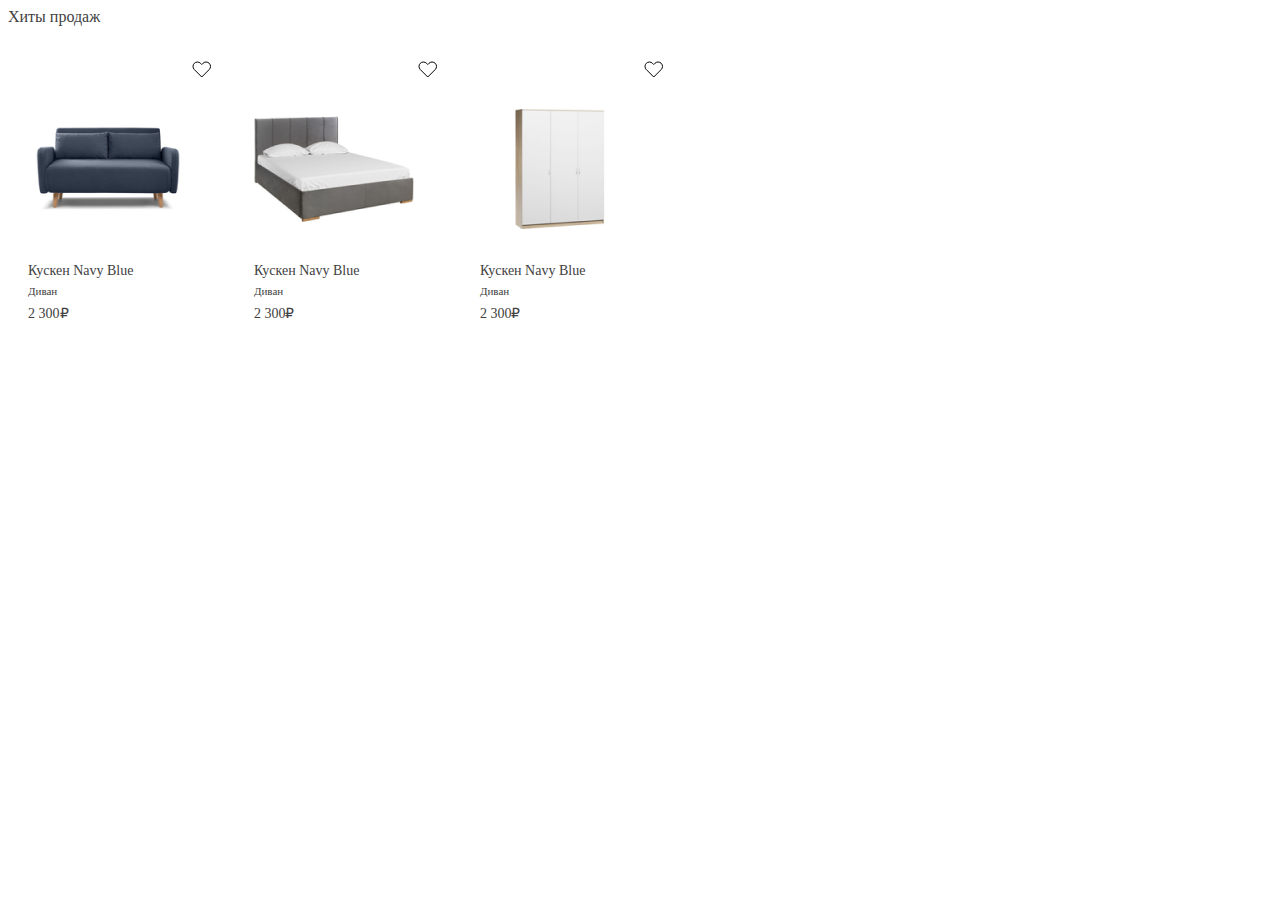
<file: index4.html>
<html>
    <head><link rel="stylesheet"  href="style4.css"></head>
    <body>
        <div class="main">
            <header class="header">Хиты продаж</header>
            <div class="items">
                <div class="item item__sofa">
                    <img src="images3/image 2.png" alt="" class="item__img">
                    <img src="images3/список желаемого.svg" alt="" class="item__like">
                    <div class="item__color">Кускен Navy Blue</div>
                    <div class="item__type">Диван</div>
                    <div class="item__price">2 300₽</div>
                </div>
                <div class="item item__bed">
                    
                    <img src="images3/image 2 (1).png" alt="" class="item__img">
                    <img src="images3/список желаемого.svg" alt="" class="item__like">
                    <div class="item__color">Кускен Navy Blue</div>
                    <div class="item__type">Диван</div>
                    <div class="item__price">2 300₽</div>
                </div>
                <div class="item item__closet">
                    <img src="images3/image 2 (2).png" alt="" class="item__img">
                    <img src="images3/список желаемого.svg" alt="" class="item__like">
                    <div class="item__color">Кускен Navy Blue</div>
                    <div class="item__type">Диван</div>
                    <div class="item__price">2 300₽</div>
                </div>
            </div>
        </div>
    </body>
</html>
</file>
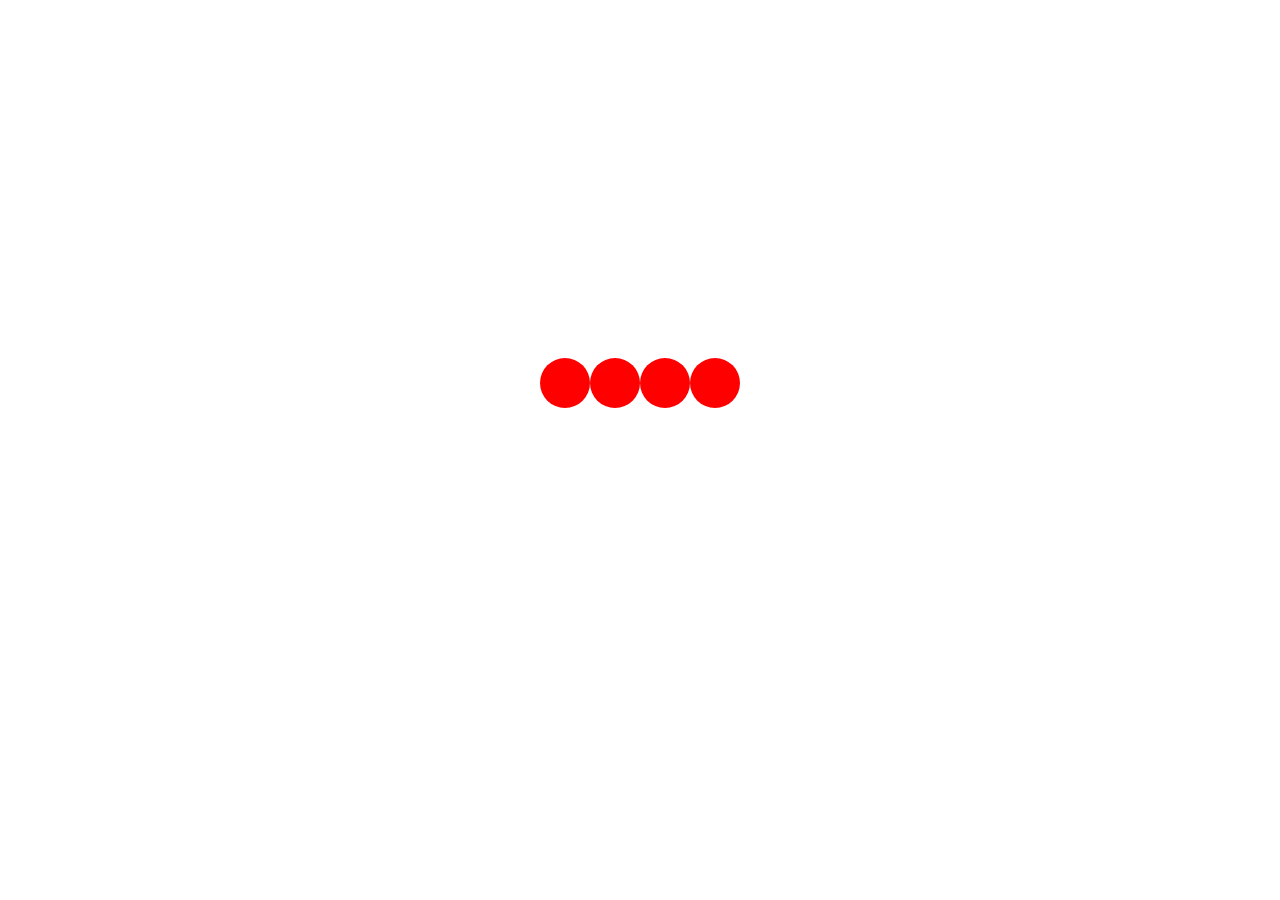
<file: Lesson12/index2.html>
<html>
  <body>
    <div class="balls">
      <div class="ball">
        <div class="ball__element"></div>
      </div>
      <div class="ball">
        <div class="ball__element"></div>
      </div>
      <div class="ball">
        <div class="ball__element"></div>
      </div>
      <div class="ball">
        <div class="ball__element"></div>
      </div>
    </div>
    <style>
      .balls {
        width: 100%;
        display: flex;
        justify-content: center;
      }
      .ball {
        display: flex;
        align-items: flex-end;
        height: 400px;
        transform-origin: top center;
      }
      .ball:first-child {
        animation: left 3s ease-in;
        animation-iteration-count: infinite;
      }
      .ball:last-child {
        animation: right 3s ease-in;
        animation-iteration-count: infinite;
      }
      .ball__element {
        width: 50px;
        height: 50px;
        border-radius: 25px;
        background-color: red;
      }
      @keyframes left {
        0% {
          transform: none;
        }
        25% {
          transform: rotate(90deg);
        }
        50% {
          transform: none;
        }
      }
      @keyframes right {
        50% {
          transform: none;
        }
        75% {
          transform: rotate(-90deg);
        }
        100% {
          transform: none;
        }
      }
    </style>
  </body>
</html>
</file>
<file: style.css>
.links{
    display: flex;
}

.link{
    width: 70px;
    height: 30px;
    border: 1px solid blue;
    color: blue;
    display: flex;
    justify-content: center;
    align-items: center;
    transition: transform .5s;
}

.link:hover{
    transform: rotate(30deg);
}
</file>
<file: HW10/style.css>
.grid{
    display: grid;
    grid-template-rows: repeat(2, 225px);
    grid-template-columns: repeat(4, 225px);
    /* row-gap: 10px;
    column-gap: 10px; */
    grid-template-areas: "header header header header"
                         "sidebar sidebar sidebar sidebar";
}

.grid__item{
    background-color: aqua;
}

/* .grid__item:nth-child(1),
.grid__item:nth-child(2),
.grid__item:nth-child(3),
.grid__item:nth-child(4){
    grid-area: header;
}


.grid__item:nth-child(5),
.grid__item:nth-child(6),
.grid__item:nth-child(7),
.grid__item:nth-child(8){
    grid-area: sidebar;
} */
.grid__item:nth-child(3){
    grid-row: span 2;
}
</file>
<file: HW7/style.css>
@font-face {
    font-family: 'Open Sans', sans-serif;
    src: url(fonts/Open_Sans/OpenSans-Italic-VariableFont_wdth\,wght.ttf);
}

@font-face {
    font-family: 'Raleway', sans-serif;
    src: url(fonts/Raleway/Raleway-Italic-VariableFont_wght.ttf);
}

body{
    width: 1510px;
}

.header{
    width: 1510px;
    height: 75px;
    background: #000000;
    display: flex;
    align-items: center;
    gap: 568px;
}

.header-nav{
    display: flex;
    align-items: center;
   

}

.header-nav__item{
    font-family: 'Open Sans', sans-serif;
    font-size: 14px;
    font-weight: 600;
    color: #FFFFFF;
    width: 113.8px;
}

.header-images{
    padding-left: 115px;
}



.social{
    display: flex;
    flex-direction: column;
    gap: 40px;
    padding-left: 170px;
}

.main-media{
    height: 140px;
    width: 1510px;
    background: #F8EFEF;
    display: flex;
    align-items: center;
    
    
    gap: 30px;
}

.main-media__images{
    display: flex;
    gap: 30px;
}


.main-media__title{
    font-family: 'Open Sans', sans-serif;
    font-size: 24px;
    font-weight: 700;
    margin: 0;
}

.main-media__text{
    font-family: 'Raleway', sans-serif;
    font-size: 18px;
    font-weight: 400;
    margin: 0;
    color: #86878B;

}

.main-banner{
    background-image: url(images/image.png);
    
    height: 442px;
    color: #FFFFFF;
    display: flex;
    flex-direction: column;
    align-items: center;
    justify-content: center;
    /* */

}

.main{
    position: relative;
}

.main-banner__black{
    background: rgba(0, 0, 0, 1); 
    z-index: 11;

}

.main-banner__title{
    margin-top: 20px;
    margin-bottom: 50px;
    font-family: 'Raleway', sans-serif;
    font-size: 36px;
    font-weight: 400;
}

.main-banner__underline{
    width: 170px;
    border-bottom:1px solid #FFFFFF;
    margin-bottom: 40px;
}

.main-banner__text{
    font-family: 'Raleway', sans-serif;
    font-size: 18px;
    font-weight: 400;
    margin-bottom: 73px;
}

.main-banner__btn{
    width: 370px;
    height: 58px;
    border: 1px solid white;
    color: white;
    background-color: transparent;
    font-family: 'Open Sans', sans-serif;
    font-size: 18px;
    font-weight: 600;

}

.footer{
    height: 164px;
    background: #000000;
    display: flex;
    flex-direction: column;
    align-items: center;
    justify-content: center;
    gap: 27.8px;
}

.footer__text{
    font-family: 'Raleway', sans-serif;
    font-size: 18px;
    font-weight: 400;
    color: #FFFFFF80;

}

.footer-media__images{
    display: flex;
    gap: 32.8px;
}

.footer-media__images_item{
    width: 53.2px;
    height: 53.2px;
}

.header-nav__item{
    text-decoration: none;
}
</file>
<file: HW9/style.css>
@font-face {
    font-family: 'Raleway', sans-serif;
    src: url(fonts/Raleway-VariableFont_wght.ttf);
}

.main{
    max-width: 1140px;
    margin: 0 auto;
}

.header{
    display: flex;
    align-items: center;
    justify-content: center;
}

.header__burger{
    padding-right: 104px;

}

.header__menu_lng, .header__menu_money{
    font-family: 'Raleway', sans-serif;
    font-size: 18px;
    font-weight: 300;

}

.path__gl,
.path__lk,
.main__btn,
.personal__text,
.adress__text,
.main__button,
.footer__col_item{
    font-family: 'Raleway', sans-serif;
    font-size: 16px;
    font-weight: 300;

}

.input{
    font-family: 'Raleway', sans-serif;
    font-size: 16px;
    font-weight: 200;

}

.footer__col_name{
    font-family: 'Raleway', sans-serif;
    font-size: 20px;
    font-weight: 300;

}

.header__nav{
    display: flex;
    gap: 25px;
    padding-right: 102px;
}

.header__name{
    padding-right: 77px;
    display: flex;
    align-items: center;

}

.main{
    display: flex;
    flex-direction: column;
    gap: 20px;
}

.header__menu{
    display: flex;
    gap: 20px;
    padding-right: 74px;
}

.header__images{
    display: flex;
    gap: 30px;
}

.path{
    display: flex;
    gap: 5px;
}

.main__buttons{
    display: flex;
    align-items: center;
    justify-content: center;
    border: 0.3px solid #252525;
    border-left: none;
    border-right: none;
}

.main__btn{
    width: 219px;
    height: 49px;
    display: flex;
    justify-content: center;
    align-items: center;
}

.main__btn_active{
    background: #E0BEA2;
    color: white;
}

.personal__inputs{
    display: flex;
    gap: 30px;
}

.input{
    height: 50px;
    width: 270px;
}

.adress__inputs{
    display: flex;
    gap: 20px;

}

.adress__inputs_item{
    width: 560px;
    height: 50px;
}

.main__button{
    background: #E0BEA2;
    width: 100%;
    height: 50px;
    color: white;
    text-align: center;
    border: none;
}

.path{
    padding-top: 30px;
    padding-bottom: 30px;
}

.personal__text, .adress__text{
    /* padding-top: 20px; */
    padding-bottom: 20px
}

.footer{
    display: flex;
    justify-content: space-between;
}

.footer__col{
    display: flex;
    flex-direction: column;
    gap: 10px;
}

.last__text{
    text-align: center;
}

@media screen  and (min-device-width: 320px) and (max-device-width: 480px){
    .header__nav{
        display: none;
    }

    .header__menu_money{
        display: none;
    }

    .lup, .person{
        display: none;
    }

    .main__btn{
        width: 152px;
        height: 40px;

    }

    .main__buttons{
        display: flex;
        flex-wrap: wrap;
        /* height: 80px; */
        
    }

    .header__burger{
        padding-left: 50px;
    }

    .main, .header{
        max-width: 335px;
    }

    .input, .adress__inputs_item{
        width: 335px;
        height: 40px;
    }

    .personal__inputs, .adress__inputs{
        display: flex;
        flex-direction: column;
    }

    .header__burger{
        padding-right: 20px;
    }

    .header__menu_lng{
        padding-right: 21px;
        
    }

  

    .header__name{
        width: 97.4px;
        height: 20px;
        padding-right: 58px;
        order: 1;
    }

    .header__images{
        display: flex;
        gap: 20px;
    }

    .header__images_item{
        
        width: 20px;
        height: 20px;
        
    }

    .footer{
        display: flex;
        flex-direction: column;
        align-items: center;
        justify-content: center;
    }

    /* .main{
width: 320px;
    } */
   .footer__col_item{
    display: none;

   }

   .footer__col_name-row{
    display: flex;
    width: 335px;
    /* height: 26px; */
    justify-content: center;
    border-bottom:1px solid black ;
    gap: 20px;
    position: relative;
   }

   .footer__col_name-row-img{
    justify-self: flex-end;
   }

   .btn{
    background-color: transparent;
    border: none;
    position: absolute;
    top: 35;
    left: 300;
   }
   

  .footer__col_item-kont{
    display: flex;
    flex-direction: column;
    align-items: center;
    text-decoration: none;
    color: black;
  }

  .footer__images-kont{
    margin: 0 auto;
  }

  .footer__col_name-row-kont{
    border: none;
    
  }

  .footer__col_name-kont{
    margin-bottom: 0;
  }
}
</file>
<file: Lesson8/style.css>
.five{
    resize: none;
}

.main-form{
    display: flex;
    flex-direction: column;
    gap: 20px;
}

.main-theard{
    display: flex;
    flex-direction: column;
    gap: 20px;
}

.main-four{
    display: flex;
    flex-direction: column;
    gap: 20px;
}
</file>
<file: linkedin/style.css>
.main{
    width: 290px;
    display: flex;
    flex-direction: column;
    justify-content: center;
    align-items: center;
    position: relative;
}

.ava{
    position: absolute;
    top: 70;
}

.main-name{
    padding-top: 46px;
    display: flex;
    
}

.logo{
    width: 12px;
    height: 12px;
    padding-top: 25px;
}

.descr{
    text-align: center;
}
</file>
<file: HW9/ex1/style.css>
@font-face {
    font-family: 'Open Sans', sans-serif;
    src: url(fonts/Open_Sans/OpenSans-Italic-VariableFont_wdth\,wght.ttf);
}

@font-face {
    font-family: 'Raleway', sans-serif;
    src: url(fonts/Raleway/Raleway-Italic-VariableFont_wght.ttf);
}

body{
    width: 1510px;
    margin: 0;
}

.header{
    width: 1510px;
    height: 75px;
    background: #000000;
    display: flex;
    align-items: center;
    gap: 568px;
}

.header-nav{
    display: flex;
    align-items: center;
   

}

.header-nav__item{
    font-family: 'Open Sans', sans-serif;
    font-size: 14px;
    font-weight: 600;
    color: #FFFFFF;
    width: 113.8px;
}

.header-images{
    padding-left: 115px;
}



.social{
    display: flex;
    flex-direction: column;
    gap: 40px;
    padding-left: 170px;
}

.main-media{
    height: 140px;
    width: 1510px;
    background: #F8EFEF;
    display: flex;
    align-items: center;
    
    
    gap: 30px;
}

.main-media__images{
    display: flex;
    gap: 30px;
}


.main-media__title{
    font-family: 'Open Sans', sans-serif;
    font-size: 24px;
    font-weight: 700;
    margin: 0;
}

.main-media__text{
    font-family: 'Raleway', sans-serif;
    font-size: 18px;
    font-weight: 400;
    margin: 0;
    color: #86878B;

}

.main-banner{
    
    background-image:  url(images/image.png);
    background-color: rgba(0, 0, 0, 0.5);
    height: 442px;
    color: #FFFFFF;
    display: flex;
    flex-direction: column;
    align-items: center;
    justify-content: center;
    /* */

}

.main{
    position: relative;
}

.main-banner__black{
    background: rgba(0, 0, 0, 1); 
    z-index: 11;

}

.main-banner__title{
    margin-top: 20px;
    margin-bottom: 50px;
    font-family: 'Raleway', sans-serif;
    font-size: 36px;
    font-weight: 400;
}

.main-banner__underline{
    width: 170px;
    border-bottom:1px solid #FFFFFF;
    margin-bottom: 40px;
}

.main-banner__text{
    font-family: 'Raleway', sans-serif;
    font-size: 18px;
    font-weight: 400;
    margin-bottom: 73px;
}

.main-banner__btn{
    width: 370px;
    height: 58px;
    border: 1px solid white;
    color: white;
    background-color: transparent;
    font-family: 'Open Sans', sans-serif;
    font-size: 18px;
    font-weight: 600;

}

.footer{
    height: 164px;
    background: #000000;
    display: flex;
    flex-direction: column;
    align-items: center;
    justify-content: center;
    gap: 27.8px;
}

.footer__text{
    font-family: 'Raleway', sans-serif;
    font-size: 18px;
    font-weight: 400;
    color: #FFFFFF80;

}

.footer-media__images{
    display: flex;
    gap: 32.8px;
}

.footer-media__images_item{
    width: 53.2px;
    height: 53.2px;
}

.header-nav__item{
    text-decoration: none;
}


@font-face {
    font-family: 'Raleway';
    src: url('fonts/Raleway/Raleway-VariableFont_wght.ttf');
}

@font-face {
    font-family: 'Open Sans';
    src: url('fonts/Open_Sans/OpenSans-VariableFont_wdth\,wght.ttf');
}
 
.pricing{
    background: #F5F5F5;
    height: 900px;
}

.pricing__title{
    margin: 0;
    padding-top: 40px;
    font-family: 'Raleway', sans-serif;
    font-size: 36px;
    font-weight: 400;
    text-align: center;
    text-transform: uppercase;
}

.pricing__line{
    width: 170px;
    border-bottom: 1px solid  #EC7979;
    margin: 0 auto;
    padding-top: 50px;
    
}

.pricing__discr{
    padding-top: 40px;
    padding-bottom: 59px;
    font-family: 'Raleway', sans-serif;
    font-size: 18px;
    font-weight: 400;
    text-align: center;
    color: #86878B;
}

.pricing__tables{
    display: flex;
    justify-content: center;
    align-items: flex-start;
    gap: 30px;
}

.pricing__table{
    width: 370px;

}

.variant, .price, .free{
    color:#F5F5F5;
    background: #333333 ;
    border-bottom: 1px solid #F5F5F5;
}

.variant{
    font-family: 'Open Sans', sans-serif;
    font-size: 24px;
    font-weight: 700;
    text-align: center;
   height: 60px;
}

.price{
    font-family: 'Raleway', sans-serif;
    font-size: 36px;
    font-weight: 700;
    text-align: center;
    height: 100px;
}

.free{
    font-family: 'Raleway', sans-serif;
    font-size: 18px;
    font-weight: 400;
    text-align: center;
    color: #FFFFFF80;
    height: 50px;
}

.row{
    height: 50px;
    font-family: 'Raleway', sans-serif;
    font-size: 18px;
    font-weight: 400;
    text-align: center;
    color: #86878B;
    background: #FFFFFF;
}

.pricing__table_active{
    /* padding-top: 59px;  */
    box-shadow: 0px 4px 10px 0px #33333333;

}

.pricing__table table:not(.pricing__table_active){
    padding-top: 79px ;
} 

.pricing__table_non-active{
    padding-top: 20px;
}

html{
    font-size: 10px;
}

.why{
    width: 117rem;
    padding:0 1.5rem;
    margin: 0 auto;
}

.first__header_big{
    padding-top: 40px;

    font-family: 'Raleway', sans-serif;
    font-size: 36px;
    text-align: center;
   
    
    /* border-bottom: 17rem; */
}

.first__header_sep{
   margin: 6rem 50rem 4rem 50rem;
    border-bottom: 1px solid  #EC7979;
}

.first__header_small{
    font-family: 'Raleway', sans-serif;
    font-size: 18px;
    color:#86878B;
    text-align: center;

}

.second-one__h3_big, .second-two__h3_big, .second-three__h3_big{
    font-family: 'Open Sans', sans-serif;
    font-size: 24px;

    /* text-align: center; */

}

.second-three__p_small, .second-two__p_small, .second-one__p_small{
    font-family: 'Raleway', sans-serif;
    font-size: 18px;
   
    height: 10.5rem;

    /* text-align: center; */

}

.second{
    display: flex;
    justify-content: center;
    align-items: center;
    gap: 3rem;
    
}

.second-one__img, .second-two__img, .second-three__img {
display: block;
margin: 0 auto;
}

.second-one, .second-two, .second-three{
   
    text-align: center;

}


@font-face {
    font-family: 'Raleway';
    src: url('fonts/Raleway/Raleway-VariableFont_wght.ttf');
}

@font-face {
    font-family: 'Open Sans';
    src: url('fonts/Open_Sans/OpenSans-VariableFont_wdth\,wght.ttf');
}

.customers{
    margin: 0 auto;
    /* width: 1170px; */
    padding-left: 15px;
}

.customers-title__h2{
    font-family: 'Raleway', sans-serif;
    font-size: 36px;
    font-weight: 400;
    text-align: center;
    text-transform: uppercase;
    padding-bottom: 67px;
}

.customers-title__underline{
    width: 170px;
    border: 1px solid  #EC7979;
    margin: 0 auto;
    margin-bottom: 40px;
}

.customers-title__h5{
    font-family: 'Raleway', sans-serif;
    font-size: 18px;
    font-weight: 400;
    text-align: center;
    color: #86878B;
    margin-bottom: 83px;
}

.customers-quote{
    
    display: flex;
    justify-content: center;
    gap: 30px;
}

.quote__text{
    width: 370px;
    height: 180px;
    background: #E2E2E2;
    border-radius: 10px;
    display: flex;
    align-items: center;
    justify-content: center;
    font-family: 'Raleway', sans-serif;
    font-size: 18px;
    font-weight: 400;
    text-align: center;
}

.quote__treangle{
    width: 0;
	height: 0;
	border-left: 20px solid transparent;
	border-right: 20px solid transparent;
	border-top: 30px solid #E2E2E2;
    margin-left: 85px;
    margin-bottom: 46px;
}

.quote__person{
    display: flex;
    align-items: center;
    gap: 30px;
}

.quote__person_name{
    font-family: 'Open Sans', sans-serif;
    font-size: 24px;
    font-weight: 700;
}

.quote__job{
    font-family: 'Raleway', sans-serif;
    font-size: 18px;
    font-weight: 400;
    margin-left: 100px;
    

}

.TABS_{
    
    width: 1170px;
    margin: 0 auto;
}

.TABS_-tabs{
    display: flex;
    /* flex-direction: row; */
   margin-top: 40px;
}

.tabs{
    font-family: 'Open Sans', sans-serif;
    font-size: 1.4rem;
    text-transform: uppercase;
    font-weight: 400;
   
     border: none;
     background-color: white;
}

.tab_1, .tab_2, .tab_3{
    width: 203px;
    height: 40px;
}



.info-text__h3_bold{
    font-family: 'Open Sans', sans-serif;
    font-size: 3rem;
    font-weight: 700;
    
    display: flex;
    align-items: center;        
}

.info-text__h5_small{
    font-family: 'Open Sans', sans-serif;
    font-size: 1.8rem;
    font-weight: 400;
    margin-bottom: 2.7rem;
}

.info-text__btn_orange{
    width: 27rem;
    height: 5.8rem;
    font-family: 'Open Sans', sans-serif;
    font-size: 1.8rem;
    font-weight: 600;
    background-color: #EC7979;
    color: white;
    border: none;
}

.info{
    display: flex;
    flex-direction: row;
    padding-left: 10rem;
    height: 50rem;
    border: 1px solid #C6CBCD;
    justify-content: space-between;
}

.info-text{
    display: flex;
    flex-direction: column;
   height: 100%;
   width: 57rem;
}

.info-text__img{
    margin-right: 0;
}

.tab_1{
    border: 1px solid #C6CBCD;
    border-bottom: 0px;
}/*  */

@media only screen and (min-width: 320px) and (max-width: 480px) {
    .body{
        max-width: 480px;
        width: 320px;
    }

    .header, .main-media, .main, .footer, .pricing, .why, .customers, .TABS_{
        width: 320px;
        
    }

    
}
</file>
<file: style2.css>
@font-face {
    font-family: 'Raleway';
    src: url('fonts/Raleway/Raleway-VariableFont_wght.ttf');
}

@font-face {
    font-family: 'Open Sans';
    src: url('fonts/Open_Sans/OpenSans-VariableFont_wdth\,wght.ttf');
}

.main{
    width: 1170px;
    padding-left: 15px;
}

.main-title__h2{
    font-family: 'Raleway', sans-serif;
    font-size: 36px;
    font-weight: 400;
    text-align: center;
    text-transform: uppercase;
    padding-bottom: 67px;
}

.main-title__underline{
    width: 170px;
    border: 1px solid  #EC7979;
    margin: 0 auto;
    margin-bottom: 40px;
}

.main-title__h5{
    font-family: 'Raleway', sans-serif;
    font-size: 18px;
    font-weight: 400;
    text-align: center;
    color: #86878B;
    margin-bottom: 83px;
}

.main-quote{
    display: flex;
    gap: 30px;
}

.quote__text{
    width: 370px;
    height: 180px;
    background: #E2E2E2;
    border-radius: 10px;
    display: flex;
    align-items: center;
    justify-content: center;
    font-family: 'Raleway', sans-serif;
    font-weight: 400;
    text-align: center;
}

.quote__treangle{
    width: 0;
	height: 0;
	border-left: 20px solid transparent;
	border-right: 20px solid transparent;
	border-top: 30px solid #E2E2E2;
    margin-left: 85px;
    margin-bottom: 46px;
}

.quote__person{
    display: flex;
    align-items: center;
    gap: 30px;
}

.quote__person_name{
    font-family: 'Open Sans', sans-serif;
    font-size: 24px;
    font-weight: 700;
}

.quote__job{
    font-family: 'Raleway', sans-serif;
    font-size: 18px;
    font-weight: 400;
    margin-left: 100px;
    

}
</file>
<file: style3.css>
.main{
    /* width: 1440px; */
    width: 100%;
    height: 895px;
    background-size: cover;
    background-image: url(images2/zoltan-tasi-HTpAIzZRHvw-unsplash\ 1-3.png);
}

.header{
    display: flex;
    /* justify-content: space-around; */
    gap: 776px;
    justify-content: center;
    padding-top: 42px;
}

.header__search{
    display: flex;
    gap: 30px;
}

.header__search_text-field{
    background: none;
    border-top: none;
    border-left: none;
    border-right: none;
    border-bottom: 1px solid white;
    width: 197.5px;
   
}

.header__search_text-field::placeholder{
    color: white;
}

.title{
    padding-top: 180px;
    display: flex;
    flex-direction: column;
    justify-content: center;
    align-items: center;
    gap: 60px;
}

.title__h1{
    font-size: 110px;

    margin: 0;
    color: white;
    /* display: flex; */
    /* align-items: center;
    justify-content: center; */
    text-transform: uppercase;
}

.title__h4{
    font-size: 40px;
    color: white;
    /* display: flex; */
    /* align-items: center;
    justify-content: center; */
}

.title__link{
    width: 287px;
    height: 70px;
    border: 1px solid white;
    color: white;
    display: flex;
    justify-content: center;
    align-items: center;
    /* text-align: center; */
    font-size: 20px;
    gap: 19px;
}

.info{
    padding-top: 150px;
    padding-right: 60px;
    display: flex;
    justify-content: flex-end;
    align-items: center;
    color: white;
    font-size: 20px;
    gap: 19px;
}
</file>
<file: style4.css>
.main{
    width: 768px;
    height: 100%;
}

.header{
    font-family: Roboto;
    font-size: 16px;
    font-weight: 400;
    text-align: left;
    color: #414141;
}

.items{
    display: flex;

}

.item{
     width: calc(33.33% - 50px);
     /* position: relative; */
     padding-top: 35px;
     padding-left: 20px;

}

.item:hover{
    box-shadow: 5px 5px 10px rgba(0, 0, 0, 0.3); /* добавляем тень при наведении */
    transition: box-shadow .3 ease;
}

.item__like{
    padding-bottom: 151px;
    /* float: right; */
    /* position: absolute; */
}

.item__color{
    padding-top: 30px;
    font-family: Roboto;
font-size: 14px;
font-weight: 500;
color: #414141;
padding-bottom: 6px;
}

.item__type{
    font-family: Roboto;
font-size: 11px;
font-weight: 400;
color: #414141;
padding-bottom: 8px;
}

.item__price{
    font-family: Roboto;
font-size: 14px;
font-weight: 500;
color: #414141;


}
</file>
